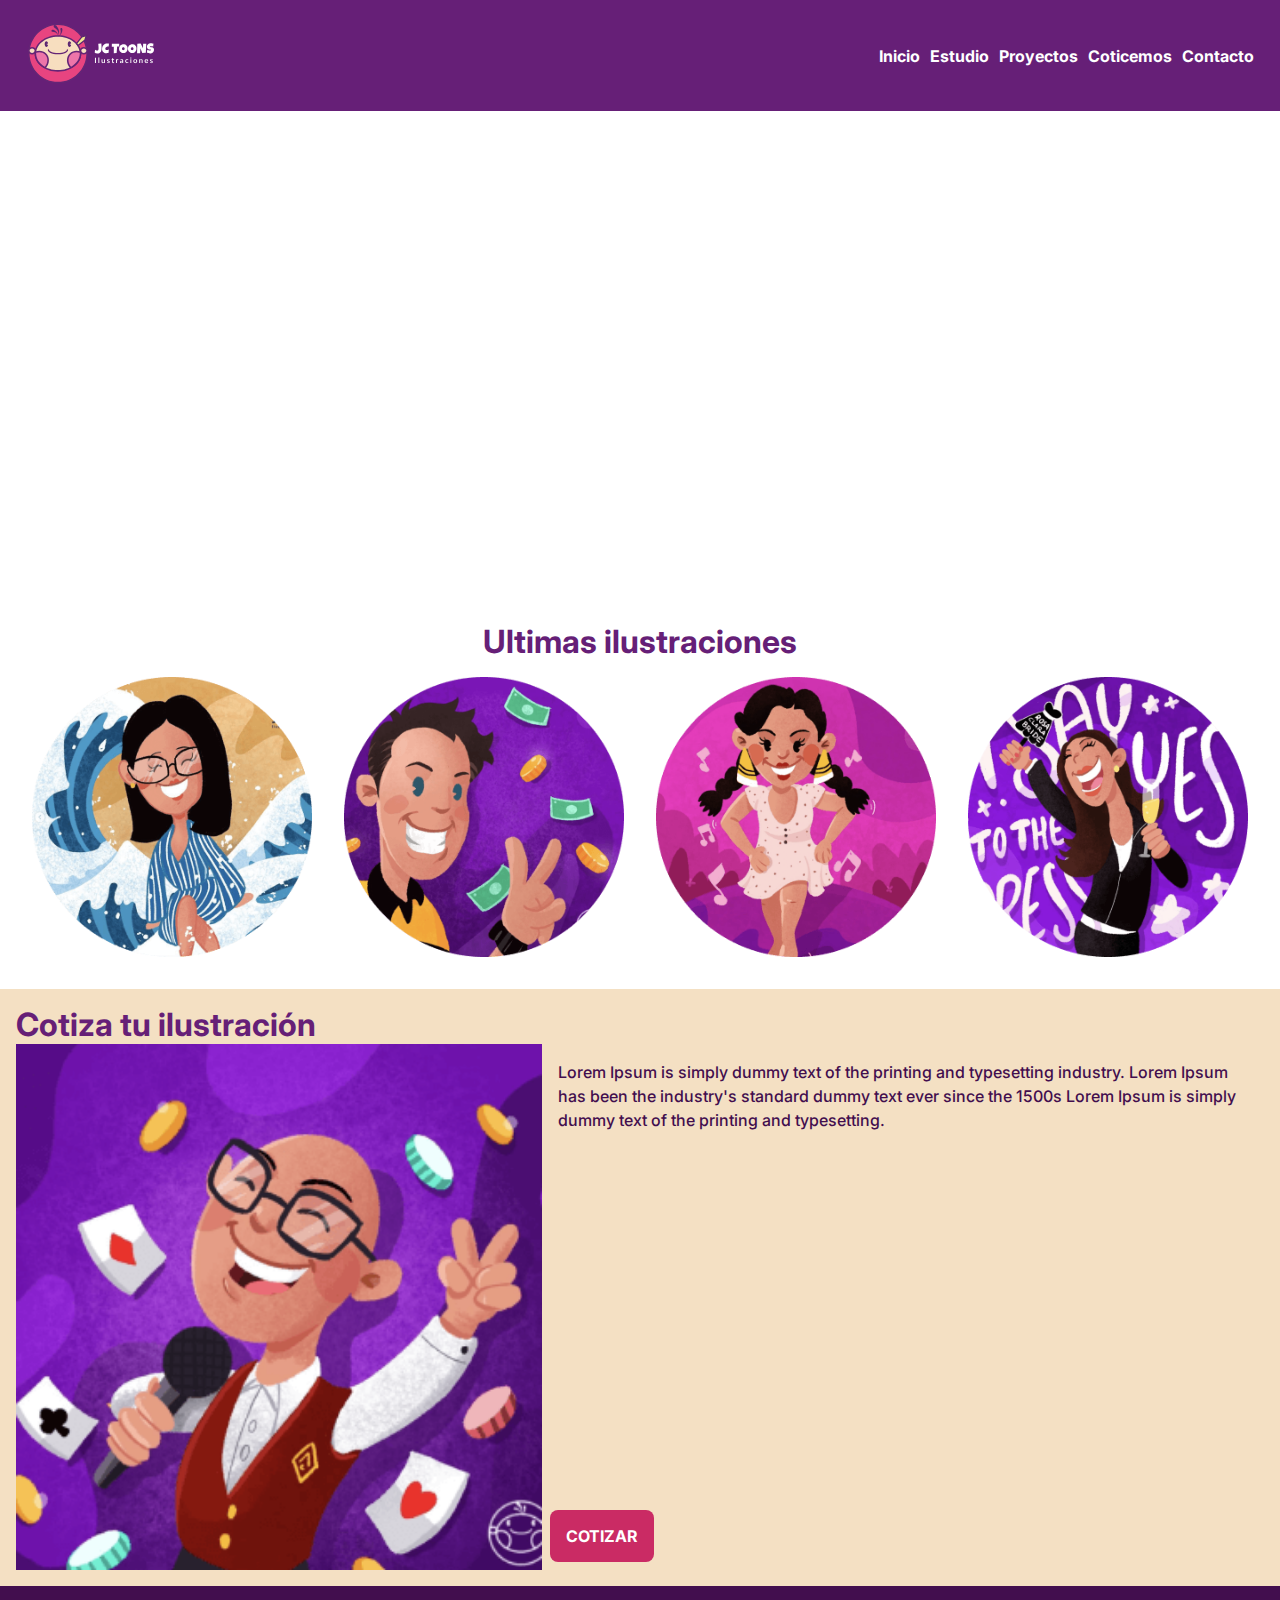
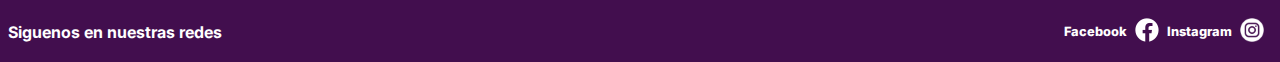
<file: index.html>
<!DOCTYPE html>
<html lang="en">
<head>
	<meta charset="UTF-8">
	<meta name="viewport" content="width=device-width, initial-scale=1.0">
	<title>JC Toons</title>
	<link rel="stylesheet" href="css/style.css">
	<!-- wow js -->
	<link rel="stylesheet" href="css/animate.css">
	<script src="js/wow.min.js"></script>
    <script>
        new WOW().init();
    </script>

</head>
<body>
		<nav class="botonera" id="mainnav">
		<a href="" class="image7"><img src="assets/img/logo_color.svg" alt=""></a>
		<ol>
			<li><a href="">Inicio</a></li>
			<li><a href="pages/estudio.html">Estudio</a></li>
			<li><a href="pages/proyectos.html">Proyectos</a></li>
			<li><a href="pages/cotizacion.html">Coticemos</a></li>
			<li><a href="pages/contacto.html">Contacto</a></li>
		</ol>
		</nav>
	<main id="main">
		<header class="banner">
			<!-- <img src="assets/img/banner_home.png" alt="Collage de ilustraciones a color" class="image1"> -->
		</header>
		<div id="projects1" class="padding2">
			<h1 class="textL textCenter">Ultimas ilustraciones</h1>
			<section>
				<figure id="pictures">
					<img src="assets/img/ultimos_01.png" alt="" class="image1 padding2 scale1 wow bounceIn">
					<img src="assets/img/ultimos_02.png" alt="" class="image1 padding2 scale1 wow bounceIn">
					<img src="assets/img/ultimos_03.png" alt="" class="image1 padding2 scale1 wow bounceIn">
					<img src="assets/img/ultimos_04.png" alt="" class="image1 padding2 scale1 wow bounceIn">
				</figure>
			</section>
		</div>
	</main>

	<aside id="aside2" class="bgLight2" >
		<h1 class="textL">Cotiza tu ilustración</h1>
		<section id="aside1">
			<div class="image1">
				<img src="assets/img/cotiza.png" alt="" >
			</div>
			<div id="aside2">
				<p class="textM padding2">Lorem Ipsum is simply dummy text of the printing and typesetting industry. Lorem Ipsum has been the industry's standard dummy text ever since the 1500s Lorem Ipsum is simply dummy text of the printing and typesetting.</p>
				<div id="botoneraform">
					<button id="button" class="buttonprimary scale1">COTIZAR</button>
				</div>
			</div>
		</section>
	</aside>

	<footer class="bgDark" id="footer1">
		<h3 class="pie1 textM textcolor1" id="footer2">Siguenos en nuestras redes</h3>
		<div id="footer2">
			<a href="" class="textS textcolor1 textlink1">Facebook </a>
			<a href="https://facebook.com" target="_blank">
				<img src="assets/img/icon_facebook.png" alt="Seguinos en facebook" class="image3 margin1">
			</a>
			<a href="" class="textS textcolor1 textlink1">Instagram </a>
			<a href="https://facebook.com" target="_blank">
				<img src="assets/img/icon_instagram.png" alt="Seguinos en facebook" class="image3 margin1">
			</a>
		</div>
	</footer>
</body>
</html>
</file>
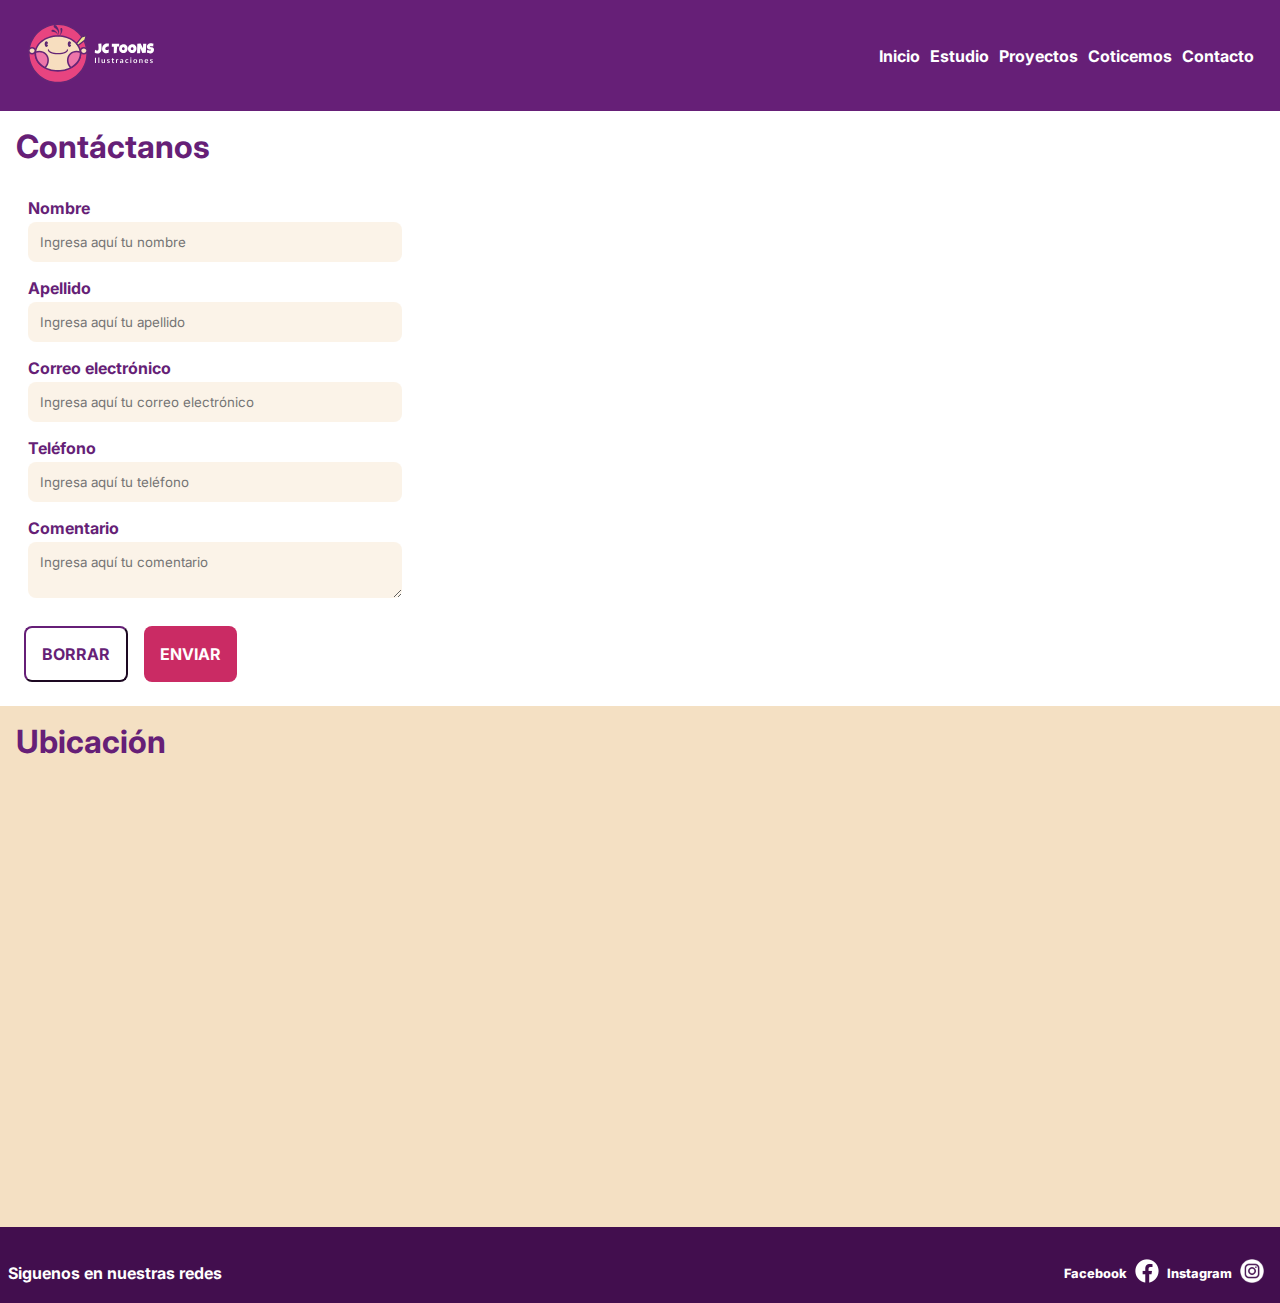
<file: pages/contacto.html>
<!DOCTYPE html>
<html lang="en">
<head>
	<meta charset="UTF-8">
	<meta name="viewport" content="width=device-width, initial-scale=1.0">
	<title>JC Toons</title>
	<link rel="stylesheet" href="../css/style.css">
	<!-- wow js -->
	<link rel="stylesheet" href="../css/animate.css">
	<script src="../js/wow.min.js"></script>
    <script>
        new WOW().init();
    </script>

</head>
<body>
		<nav class="botonera" id="mainnav">
		<a href="../index.html" class="image7"><img src="../assets/img/logo_color.svg" alt=""></a>
		<ol>
		<ol>
			<li><a href="../index.html">Inicio</a></li>
			<li><a href="../pages/estudio.html">Estudio</a></li>
			<li><a href="../pages/proyectos.html">Proyectos</a></li>
			<li><a href="../pages/cotizacion.html">Coticemos</a></li>
			<li><a href="">Contacto</a></li>
		</ol>
		</nav>

		<main>
			<h1 class="textL padding2">Contáctanos</h1>
			<div id="form1" class="padding2">
				<!--Formulario -->
						<form action="#">
							<label for="Nombre">Nombre<br>
							<input type="text" placeholder="Ingresa aquí tu nombre" class="wow fadeInLeftBig"><br>
							</label>
							<label for="Apellido">Apellido<br>
							<input type="text" placeholder="Ingresa aquí tu apellido" class="wow fadeInLeftBig"><br>
							</label>
							<label for="Correo">Correo electrónico<br>
							<input type="email" placeholder="Ingresa aquí tu correo electrónico" class="wow fadeInLeftBig"><br>
							</label>
							<label for="Telefono">Teléfono<br>
							<input type="number" placeholder="Ingresa aquí tu teléfono" class="wow fadeInLeftBig"><br>
							</label>
							</label>
							<label for="Comentario">Comentario<br>
							<textarea placeholder="Ingresa aquí tu comentario" class="wow fadeInLeftBig"></textarea><br>
							</label>
				<!--Botones -->
							<div id="botoneraform">
								<button type="reset" id="button" class="buttonsecondary scale1">BORRAR</button>
								<button type="submit" id="button" class="buttonprimary scale1">ENVIAR</button>
							</div>
			</div>
		</main>
		<!--mapa-->
			<aside id="form2" class="padding2">
					<h1 class="textL">Ubicación</h1>
					<iframe src="https://www.google.com/maps/embed?pb=!1m14!1m12!1m3!1d3900.6134369678084!2d-77.01986604993093!3d-12.138580146877256!2m3!1f0!2f0!3f0!3m2!1i1024!2i768!4f13.1!5e0!3m2!1ses!2spe!4v1644500600440!5m2!1ses!2spe" height="450" style="border:0 " allowfullscreen="" loading="lazy" class="padding2 image1"></iframe>
			</aside>

	<!--footer-->
	<footer class="bgDark" id="footer1">
		<h3 class="pie1 textM textcolor1" id="footer2">Siguenos en nuestras redes</h3>
		<div id="footer2">
			<a href="" class="textS textcolor1 textlink1">Facebook </a>
			<a href="https://facebook.com" target="_blank">
				<img src="../assets/img/icon_facebook.png" alt="Seguinos en facebook" class="image3 margin1">
			</a>
			<a href="" class="textS textcolor1 textlink1">Instagram </a>
			<a href="https://facebook.com" target="_blank">
				<img src="../assets/img/icon_instagram.png" alt="Seguinos en facebook" class="image3 margin1">
			</a>
		</div>
	</footer>
</body>
</html>
</file>
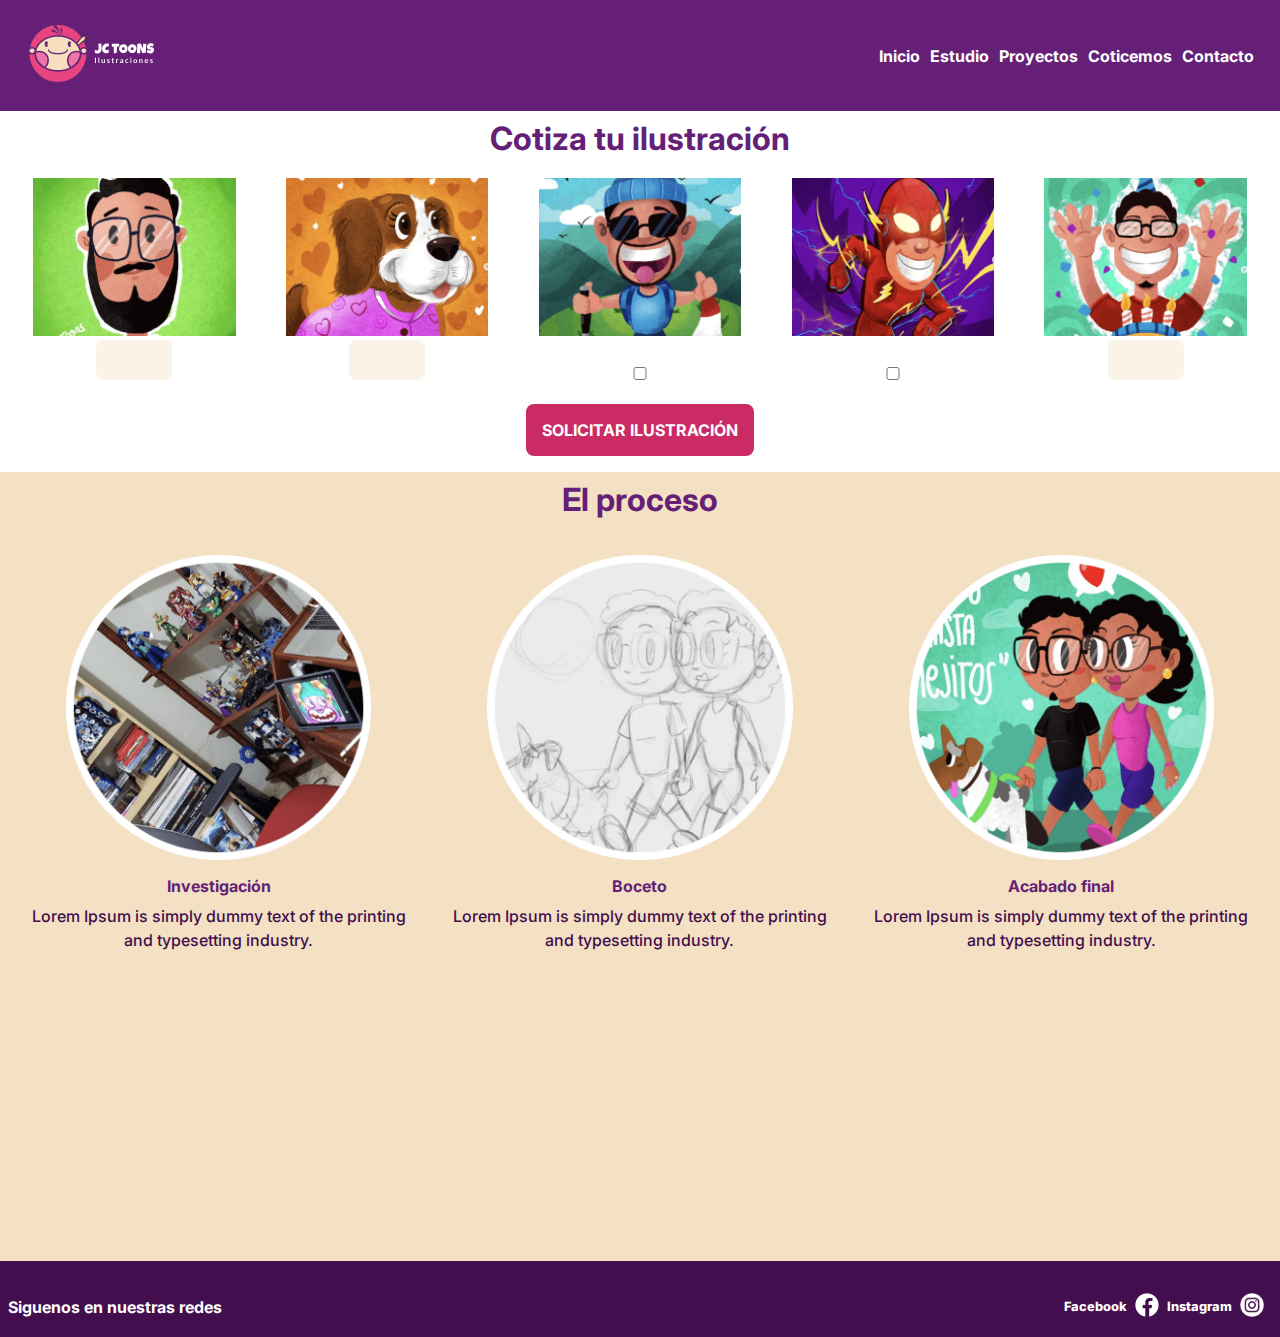
<file: pages/cotizacion.html>
<!DOCTYPE html>
<html lang="en">
<head>
	<meta charset="UTF-8">
	<meta name="viewport" content="width=device-width, initial-scale=1.0">
	<title>JC Toons</title>
	<link rel="stylesheet" href="../css/style.css">
	<!-- wow js -->
	<link rel="stylesheet" href="../css/animate.css">
	<script src="../js/wow.min.js"></script>
    <script>
        new WOW().init();
    </script>

</head>
<body>
		<nav class="botonera" id="mainnav">
		<a href="../index.html" class="image7"><img src="../assets/img/logo_color.svg" alt=""></a>
		<ol>
		<ol>
			<li><a href="../index.html">Inicio</a></li>
			<li><a href="../pages/estudio.html">Estudio</a></li>
			<li><a href="../pages/proyectos.html">Proyectos</a></li>
			<li><a href="">Coticemos</a></li>
			<li><a href="../pages/contacto.html">Contacto</a></li>
		</ol>
		</nav>
	<main id="main" class="padding1 bgLight1">
		<h1 class="textL textCenter">Cotiza tu ilustración</h1>
		<br>
		<section id="cotizacion" class="wow bounceInRight">
		<div id="coti1">
			<img src="../assets/img/coti_01.png" alt="" class="image8">
			<input type="number" placeholder="">
		</div>
		<div id="coti1">
			<img src="../assets/img/coti_02.png" alt="" class="image8">
			<input type="number" placeholder="">
		</div>
		<div id="coti2">
			<img src="../assets/img/coti_03.png" alt="" class="image8">
			<input type="checkbox" name="fondo" value="1">
		</div>
		<div id="coti2">
			<img src="../assets/img/coti_04.png" alt="" class="image8">
			<input type="checkbox" name="action" value="1">
		</div>
		<div id="coti1">
			<img src="../assets/img/coti_05.png" alt="" class="image8">
			<input type="number" placeholder="">
		</div>
		</section>
		<div id="botoneraform2" class="textCenter">
					<button id="button" class="buttonprimary scale1">SOLICITAR ILUSTRACIÓN</button>
				</div>
	</main>

	<aside id="aside" class="padding1 bgLight2 textCenter">
		<h1 class="textL textCenter">El proceso</h1>
		<br>
		<section id="cotizacion" class="wow bounceInLeft">
		<div id="coti1">
			<img src="../assets/img/proceso01.png" alt="" class="image8 padding2">
			<h2 class="textM textCenter">Investigación</h2>
			<p class="textM textCenter padding1">Lorem Ipsum is simply dummy text of the printing and typesetting industry.</p>
		</div>
		<div id="coti1">
			<img src="../assets/img/proceso02.png" alt="" class="image8 padding2">
			<h2 class="textM textCenter">Boceto</h2>
			<p class="textM textCenter padding1">Lorem Ipsum is simply dummy text of the printing and typesetting industry.</p>
		</div>
		<div id="coti2">
			<img src="../assets/img/proceso03.png" alt="" class="image8 padding2">
			<h2 class="textM textCenter">Acabado final</h2>
			<p class="textM textCenter padding1">Lorem Ipsum is simply dummy text of the printing and typesetting industry.</p>
		</div>
		</section>
		<br>
		<br>
		<section id="cotizacion2">
		<div id="coti3">
			<img src="../assets/img/proyecto01.png" alt="" class="image8 padding2 scale1 wow bounceIn">
		</div>
		<div id="coti3">
			<img src="../assets/img/proyecto02.png" alt="" class="image8 padding2 scale1 wow bounceIn">
		</div>
		<div id="coti3">
			<img src="../assets/img/proyecto03.png" alt="" class="image8 padding2 scale1 wow bounceIn">
		</div>
		<div id="coti3">
			<img src="../assets/img/proyecto04.png" alt="" class="image8 padding2 scale1 wow bounceIn">
		</div>
		</section>

	</aside>

	<footer class="bgDark" id="footer1">
		<h3 class="pie1 textM textcolor1" id="footer2">Siguenos en nuestras redes</h3>
		<div id="footer2">
			<a href="" class="textS textcolor1 textlink1">Facebook </a>
			<a href="https://facebook.com" target="_blank">
				<img src="../assets/img/icon_facebook.png" alt="Seguinos en facebook" class="image3 margin1">
			</a>
			<a href="" class="textS textcolor1 textlink1">Instagram </a>
			<a href="https://facebook.com" target="_blank">
				<img src="../assets/img/icon_instagram.png" alt="Seguinos en facebook" class="image3 margin1">
			</a>
		</div>
	</footer>
</body>
</html>
</file>
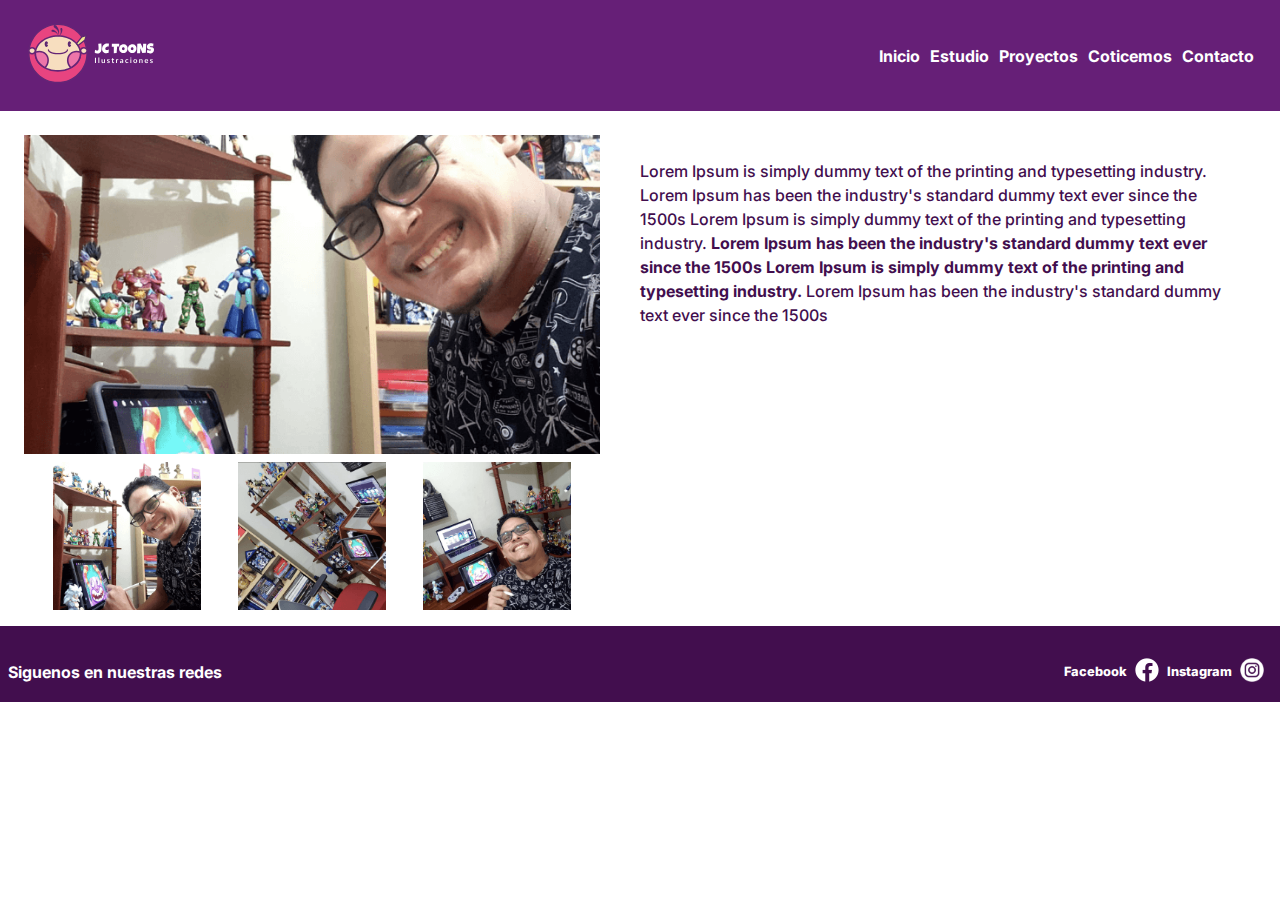
<file: pages/estudio.html>
<!DOCTYPE html>
<html lang="en">
<head>
	<meta charset="UTF-8">
	<meta name="viewport" content="width=device-width, initial-scale=1.0">
	<title>JC Toons</title>
	<link rel="stylesheet" href="../css/style.css">
</head>
<body>
		<nav class="botonera" id="mainnav">
		<a href="../index.html" class="image7"><img src="../assets/img/logo_color.svg" alt=""></a>
		<ol>
		<ol>
			<li><a href="../index.html">Inicio</a></li>
			<li><a href="">Estudio</a></li>
			<li><a href="../pages/proyectos.html">Proyectos</a></li>
			<li><a href="../pages/cotizacion.html">Coticemos</a></li>
			<li><a href="../pages/contacto.html">Contacto</a></li>
		</ol>
		</nav>
	<main id="main">
		<div id="contenidoestudio" class="padding2">
		<section id="fotoestudio">
			<div id="fotoestudio1">
				<img src="../assets/img/estudio01_zoom.png" alt="acercamiento persona1 dibujando">
			</div>
			<div id="fotoestudio2">
				<img src="../assets/img/estudio01.png" alt="miniatura persona1 dibujando" class="image9 scale2">
				<img src="../assets/img/estudio02.png" alt="miniatura persona2 dibujando" class=" image9 scale2">
				<img src="../assets/img/estudio03.png" alt="miniatura persona3 dibujando" class=" image9 scale2">
			</div>
		</section>
		<p id="text">Lorem Ipsum is simply dummy text of the printing and typesetting industry. Lorem Ipsum has been the industry's standard dummy text ever since the 1500s Lorem Ipsum is simply dummy text of the printing and typesetting industry. <b>Lorem Ipsum has been the industry's standard dummy text ever since the 1500s Lorem Ipsum is simply dummy text of the printing and typesetting industry.</b> Lorem Ipsum has been the industry's standard dummy text ever since the 1500s</p>
		</div>
	</main>

	<footer class="bgDark" id="footer1">
		<h3 class="pie1 textM textcolor1" id="footer2">Siguenos en nuestras redes</h3>
		<div id="footer2">
			<a href="" class="textS textcolor1 textlink1">Facebook </a>
			<a href="https://facebook.com" target="_blank">
				<img src="../assets/img/icon_facebook.png" alt="Seguinos en facebook" class="image3 margin1">
			</a>
			<a href="" class="textS textcolor1 textlink1">Instagram </a>
			<a href="https://facebook.com" target="_blank">
				<img src="../assets/img/icon_instagram.png" alt="Seguinos en facebook" class="image3 margin1">
			</a>
		</div>
	</footer>
</body>
</html>
</file>
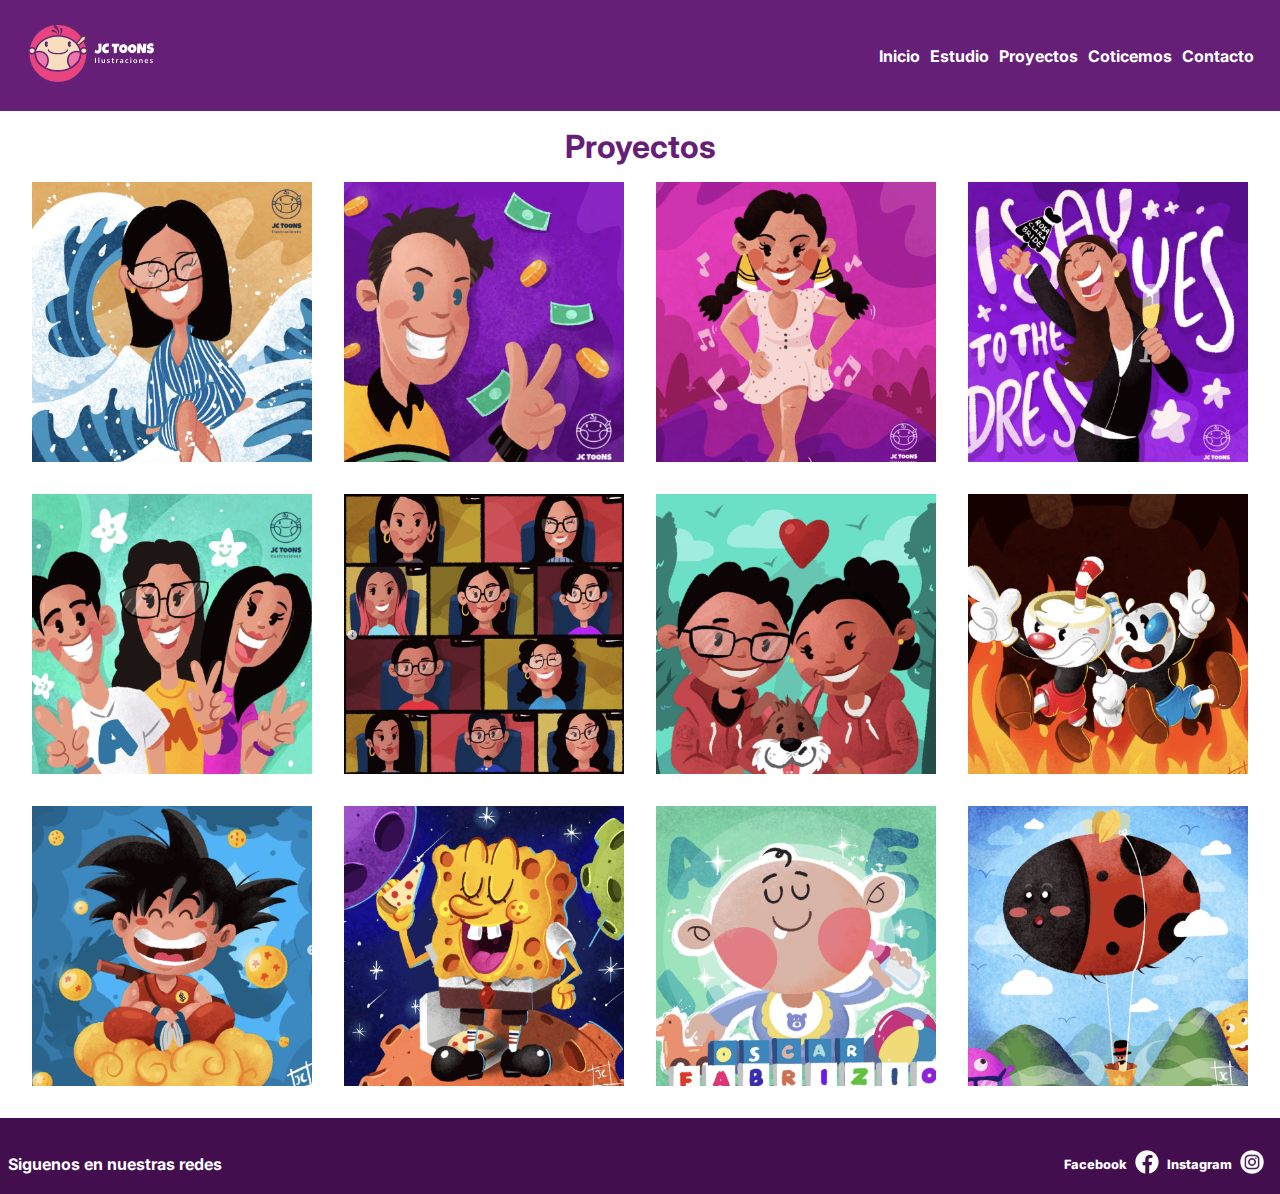
<file: pages/proyectos.html>
<!DOCTYPE html>
<html lang="en">
<head>
	<meta charset="UTF-8">
	<meta name="viewport" content="width=device-width, initial-scale=1.0">
	<title>JC Toons</title>
	<link rel="stylesheet" href="../css/style.css">
	<!-- wow js -->
	<link rel="stylesheet" href="../css/animate.css">
	<script src="../js/wow.min.js"></script>
    <script>
        new WOW().init();
    </script>

</head>
<body>
		<nav class="botonera" id="mainnav">
		<a href="../index.html" class="image7"><img src="../assets/img/logo_color.svg" alt=""></a>
		<ol>
		<ol>
			<li><a href="../index.html">Inicio</a></li>
			<li><a href="../pages/estudio.html">Estudio</a></li>
			<li><a href="">Proyectos</a></li>
			<li><a href="../pages/cotizacion.html">Coticemos</a></li>
			<li><a href="../pages/contacto.html">Contacto</a></li>
		</ol>
		</nav>
	<main id="main">
		<div id="projects1" class="padding2">
			<h1 class="textL textCenter">Proyectos</h1>
			<section>
				<figure id="pictures">
					<img src="../assets/img/proyecto01.png" alt="" class="image1 padding2 scale1 wow bounceIn">
					<img src="../assets/img/proyecto02.png" alt="" class="image1 padding2 scale1 wow bounceIn">
					<img src="../assets/img/proyecto03.png" alt="" class="image1 padding2 scale1 wow bounceIn">
					<img src="../assets/img/proyecto04.png" alt="" class="image1 padding2 scale1 wow bounceIn">
					<img src="../assets/img/proyecto05.png" alt="" class="image1 padding2 scale1 wow bounceIn">
					<img src="../assets/img/proyecto06.png" alt="" class="image1 padding2 scale1 wow bounceIn">
					<img src="../assets/img/proyecto07.png" alt="" class="image1 padding2 scale1 wow bounceIn">
					<img src="../assets/img/proyecto08.png" alt="" class="image1 padding2 scale1 wow bounceIn">
					<img src="../assets/img/proyecto09.png" alt="" class="image1 padding2 scale1 wow bounceIn">
					<img src="../assets/img/proyecto10.png" alt="" class="image1 padding2 scale1 wow bounceIn">
					<img src="../assets/img/proyecto11.png" alt="" class="image1 padding2 scale1 wow bounceIn">
					<img src="../assets/img/proyecto12.png" alt="" class="image1 padding2 scale1 wow bounceIn">
				</figure>
			</section>
		</div>
	</main>

	<footer class="bgDark" id="footer1">
		<h3 class="pie1 textM textcolor1" id="footer2">Siguenos en nuestras redes</h3>
		<div id="footer2">
			<a href="" class="textS textcolor1 textlink1">Facebook </a>
			<a href="https://facebook.com" target="_blank">
				<img src="../assets/img/icon_facebook.png" alt="Seguinos en facebook" class="image3 margin1">
			</a>
			<a href="" class="textS textcolor1 textlink1">Instagram </a>
			<a href="https://facebook.com" target="_blank">
				<img src="../assets/img/icon_instagram.png" alt="Seguinos en facebook" class="image3 margin1">
			</a>
		</div>
	</footer>
</body>
</html>
</file>
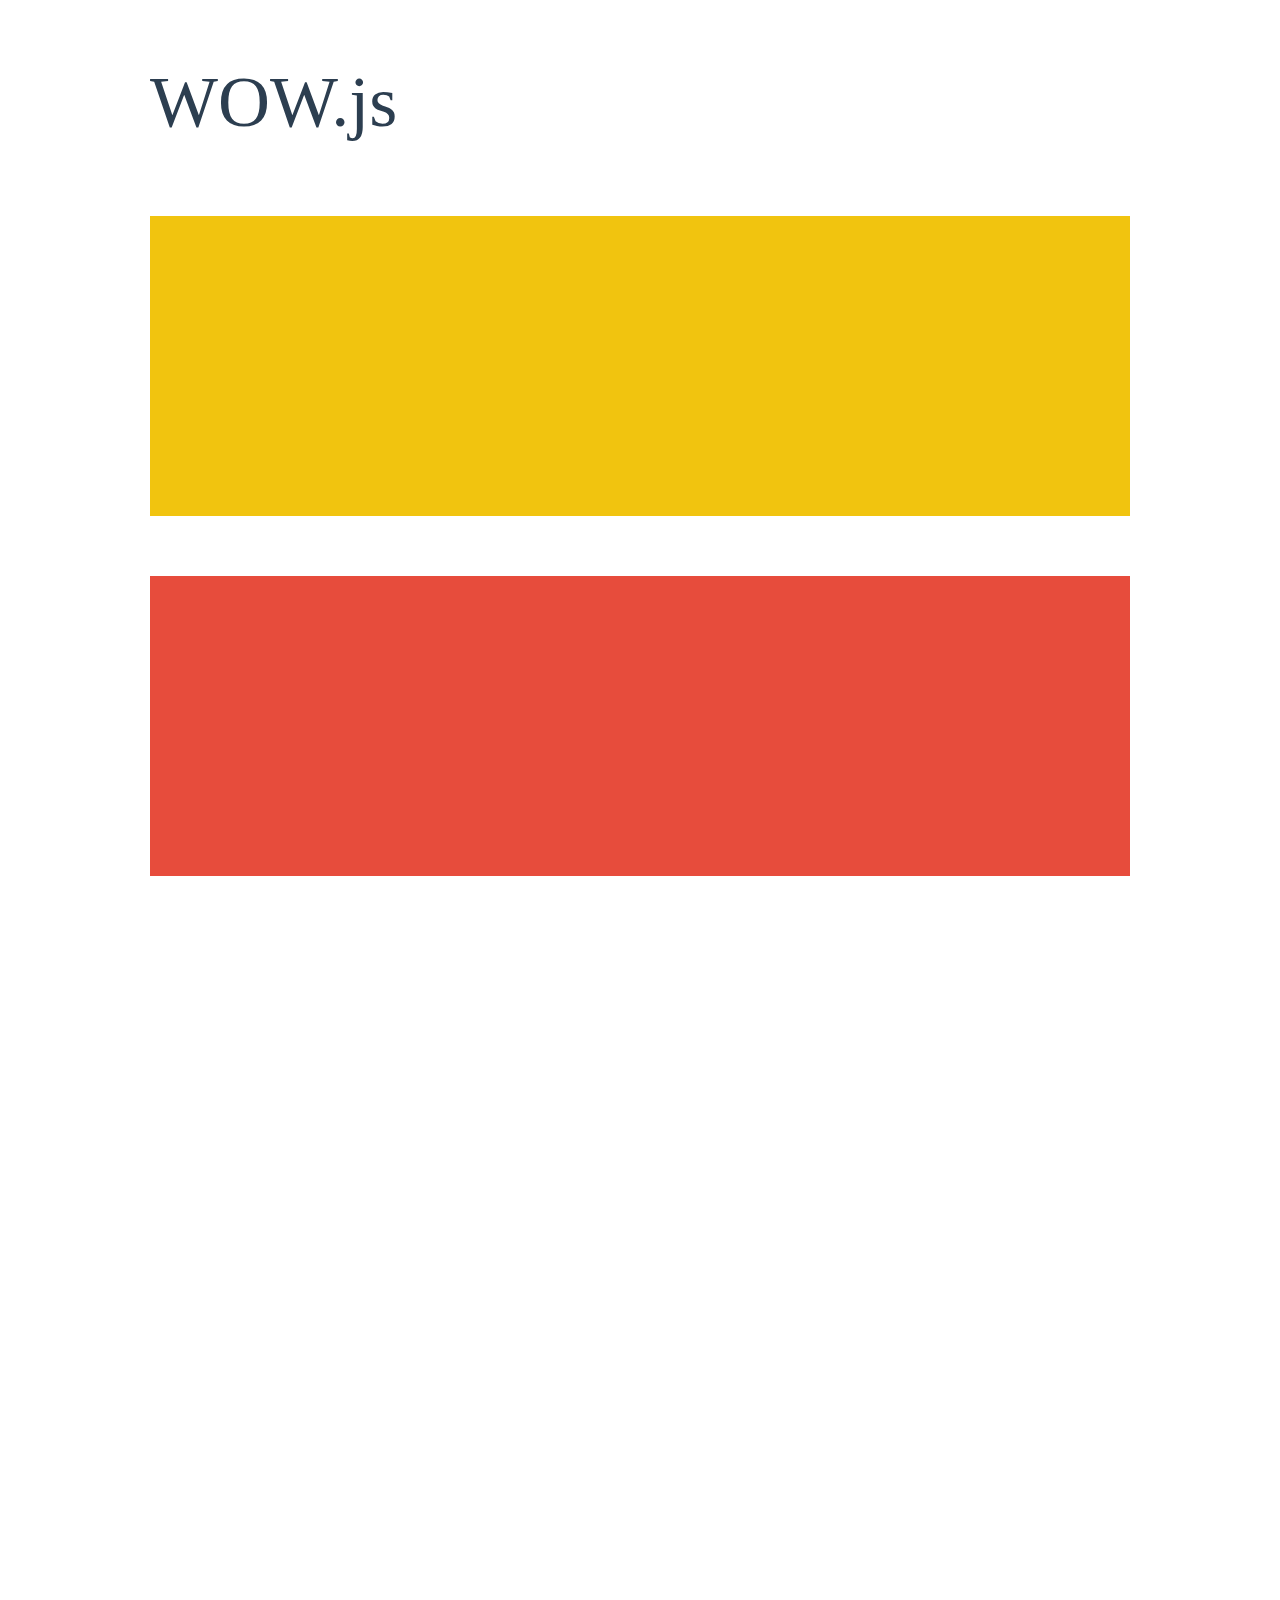
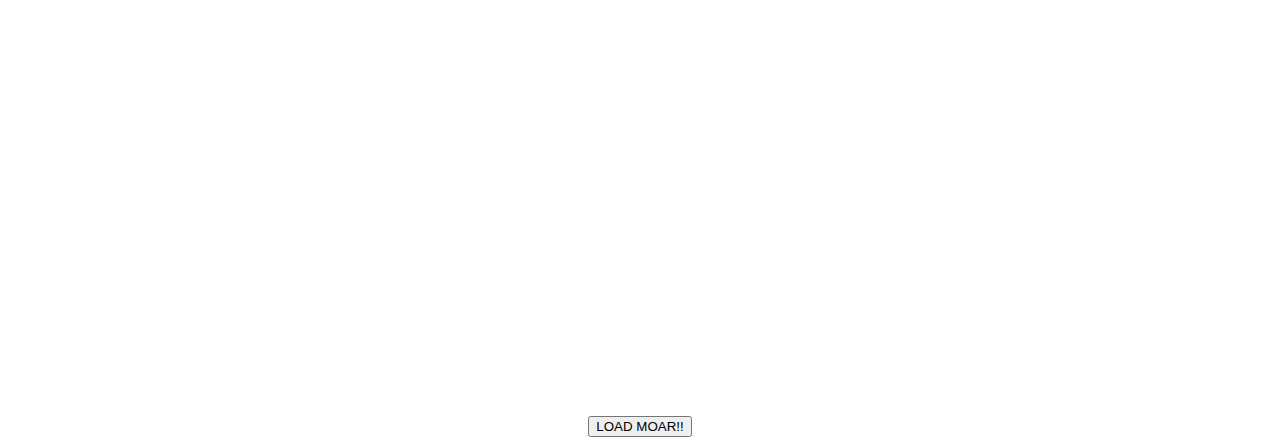
<file: WOW-master/WOW-master/demo.html>
<!doctype html>

<html lang="en">
<head>
  <meta charset="utf-8">
  <title>WOW</title>
  <link rel="stylesheet" href="css/libs/animate.css">
  <link rel="stylesheet" href="css/site.css">
  <style>
    .wow:first-child {
      visibility: hidden;
    }
  </style>
  <!--[if IE]>
    <script src="http://html5shiv.googlecode.com/svn/trunk/html5.js"></script>
  <![endif]-->
</head>

<body>
  <div id="container">
    <header>
      <h1>WOW.js</h1>
    </header>
    <div id="main">
      <section class="wow fadeInDown" style="background-color: #f1c40f;"></section>
      <section class="wow pulse" style="background-color: #e74c3c;" data-wow-iteration="infinite" data-wow-duration="1500ms"></section>
      <section class="section--purple wow slideInRight" data-wow-delay="2s"></section>
      <section class="section--blue wow bounceInLeft" data-wow-offset="300"></section>
      <section class="section--green wow slideInLeft" data-wow-duration="4s"></section>
      <button id="moar">LOAD MOAR!!</button>
    </div>
  </div>
  <script src="dist/wow.js"></script>
  <script>
    wow = new WOW(
      {
        animateClass: 'animated',
        offset:       100,
        callback:     function(box) {
          console.log("WOW: animating <" + box.tagName.toLowerCase() + ">")
        }
      }
    );
    wow.init();
    document.getElementById('moar').onclick = function() {
      var section = document.createElement('section');
      section.className = 'section--purple wow fadeInDown';
      this.parentNode.insertBefore(section, this);
    };
  </script>
</body>
</html>
</file>
<file: css/style.css>
@import url('https://fonts.googleapis.com/css2?family=Inter:wght@400;700&display=swap');

*{
	padding: 0;
	margin: 0;
	font-family: 'Inter', sans-serif;
	box-sizing: border-box;
	overflow-x: hidden;
}

h1,h2,h3{
	color: #661F77;
	font-family: 'Inter';
}

p{
	color:#420E4E;
	font-family: 'Inter';
	line-height: 1.5rem;
	font-size: 1rem;
	font-weight: 500;
}

nav, main, aside, footer{
	padding: 0px;
	color: white;
	font-weight: 800;
}

nav{
	padding: 8px;
	grid-area: nav;
	width: 100%;
	height: auto;
}

main{
	grid-area: main;
}

aside{
	grid-area: aside;
	padding: 16px;
}

footer{
	grid-area: footer;
	padding: 16px;
}

body{
	display: grid;
	grid-template-columns: 1fr;
	grid-template-rows: auto;
	grid-template-areas:"nav" "main" "aside" "footer";
}

div{
	display: flex;
	justify-content: space-between;
	flex-direction: column;
}

/* input */
input{
	background-color: #F4E0C360;
	padding: 12px;
	border: 2px;
	border-color: #661F77;
	border-radius: 8px;
	color: black;
	margin-top: 4px;
	margin-bottom: 16px;
	margin-left: 12px;
	margin-right: 12px;
	font-family: Inter;
	font-weight: 400;
	width: 80%;
}

textarea{
	background-color: #F4E0C360;
	padding: 12px;
	border: none;
	border-radius: 8px;
	color: #661F77;
	margin-top: 4px;
	margin-bottom: 16px;
	margin-left: 12px;
	margin-right: 12px;
	font-family: Inter;
	font-weight: 400;
	width: 80%;
}

label{
	color: #661F77;
	font-family: Inter;
	font-weight: 700;
	padding-top: 8px;
	padding-bottom: 0px;
	padding-left: 12px;
	padding-right: 12px;
	width: 80%;
}

/*BOTONERA*/
.botonera{
	background-color: #661F77;
	padding: 24px;
	display: flex;
	flex-direction: column;
	justify-content: space-around;
	align-items: center;
}
.botonera img{
	width: 100%;
}
.botonera ol{
	display: flex;
}
.botonera ol li{
	list-style: none;
	margin-right: 10px;
	font-weight: 700;
}
.botonera ol li a{
	font-size: 1rem;
	text-decoration: none;
	color: white;
	background-image: linear-gradient(currentColor, currentColor);
   				background-position: 50% 105%;
    			background-repeat: no-repeat;
    			background-size: 0% 2px;
    			transition: background-size .2s;
}
.botonera ol li a:hover{
	color: #F4E0C3;
	font-weight: 600;
	background-size: 100% 2px;
	cursor: pointer;
}
.botonera-off{
	color: transparent;
}

/* TEXT */
.textBold{
	font-weight: 600;
}
.textXL{
	font-size: 4rem;
}
.textL{
	font-size: 2rem;
}
.textM{
	font-size: 1rem;
}
.textS{
	font-size: 0.8rem;
}
.textCenter{
	text-align: center;
}
.textRight{
	text-align: right;
}
.textLeft{
	text-align: left;
}
.textcolor1{
	color: white;
}
.textcolor2{
	color: #661F77;
}
.textcolor3{
	color: #420E4E;
}
.textlink1{
	text-decoration: none;
}

/* BACKGROUND */
.bgLight1{
	background-color: white;
}
.bgLight2{
	background-color: #F4E0C3;
}
.bgMedium{
	background-color: #661F77;
}
.bgDark{
	background-color: #420E4E;
}

/*BUTTONS*/
#button{
	padding: 16px;
	border-radius: 8px;
	margin: 8px;
	font-size: 1rem;
	font-weight: 700;
	font-family: Inter;
}
.buttonprimary{
	color: white;
	background-color: #CA2B64;
	border: none;
}
.buttonprimary:hover{
	color: #F4E0C3;
	background-color: #420E4E;
}
.buttonsecondary{
	color: #661F77;
	background-color: transparent;
	border: 2;
	border-color: #661F77;
}
.buttonsecondary:hover{
	color: #420E4E;
	background-color: rgba(255, 255, 255, 0.3);
	border-color: #420E4E;
}

/*PADDING*/
.padding1{
	padding: 8px;
}
.padding2{
	padding: 16px;
}

/*IMAGE*/
.image1{
	width: 100%;
}
.image2{
	width: 15%;
}
.image3{
	width: 24px;
}
.image4{
	width: 32px;
}
.image5{
	width: 13%;
}
.image6{
	width: auto;
}
.image7{
	width: 150px;
}
.image8{
	width: 80%;
}
.image9{
	width: 25%;
}

/*MARGIN*/
.margin1{
	margin: 8px;
}

/*NAV*/
#mainnav{
	padding-top: 16px;
	padding-bottom: 16px;
	padding-right: 16px;
	padding-left: 16px;
}

/*FOOTER*/
#footer1{
	padding: 8px;
	display: flex;
	flex-direction: column;
}
#footer2{
	display: flex;
	flex-direction: row;
	justify-content: center;
	margin-top: 16px;
	align-items: center;
}
 /*ESTUDIO*/
#fotoestudio{
	display: flex;
	flex-direction: column;
}
#fotoestudio1{
	display: flex;
	flex-direction: column;
	padding: 16px;
}
#fotoestudio2{
		display: flex;
		flex-direction: row;
		justify-content: space-evenly;
		width: 100%;
}
#contenidoestudio{
	display: flex;
	flex-direction: column;
}

/*ASIDE*/
#aside1{
	display: flex;
	flex-direction: column;
}
#aside2{
	display: flex;
	flex-direction: column;
}

/*GALERIA*/
#projects1{
	display: flex;
	flex-direction: column;
	padding: 8px;
}
#pictures{
		display: grid;
		grid-template-columns: auto;
		grid-template-rows: auto;
		grid-template-areas: "img";
	}

#form0{
	display: grid;
	grid-template-columns: 1fr;
	grid-template-rows: auto;
}

#form1{
	display: flex;
	flex-direction: column;
	background-color: white;
}
#form2{
	display: flex;
	flex-direction: column;
	background-color: #F4E0C3;
	width: 100%;
}
#botoneraform{
		display: flex;
		flex-direction: column;
	}
#botoneraform2{
		display: flex;
		flex-direction: column;
		align-items: center;
	}

/*COTIZACION*/
#cotizacion{
	display: flex;
	flex-direction: column;
}
#cotizacion2{
	display: flex;
	flex-direction: column;
	text-align: center;
}
#coti1{
	display: flex;
	flex-direction: column;
	align-items: center;
}
#coti2{
	display: flex;
	flex-direction: column;
	align-items: center;
}
#coti3{
	width: auto;
	display: flex;
	justify-content: center;
	align-items: center;
	margin: 0px;
}

/*animaciones*/
.scale1{
	transform: scale(1);
	cursor: pointer;
	transition: transform 0.3s;
}
.scale1:hover{
	transform: scale(1.08);
	cursor: pointer;
	transition: transform 0.3s;
}
.scale2{
	transform: scale(1);
	cursor: pointer;
	transition: transform 0.8s;
}
.scale2:hover{
	transform: scale(0.8);
	cursor: pointer;
	transition: transform 0.8s;
}
@keyframes headerAnimation{
	0%{background-image: url(../assets/img/banner_home.png);}
	25%{background-image: url(../assets/img/banner_home2.png);}
	50%{background-image: url(../assets/img/banner_home3.png);}
	75%{background-image: url(../assets/img/banner_home4.png);}
	100%{background-image: url(../assets/img/banner_home.png);}
}
header{
	height: 60vh;
	animation-name:headerAnimation ;
	animation-iteration-count:infinite;
	animation-timing-function: ease;
	animation-duration: 10s;
	animation-delay: 0s;
	background-size: cover;
}

.banner{
	background-position: center;
	background-size: 100%;
	height: 16vh;
}

@media only screen and (min-width: 768px){
	body{
		grid-template-columns: auto;
		grid-template-rows: auto;
		grid-template-areas: "nav" "main" "aside" "footer";
	}
	input{
		width: 50%;
	}
	textarea{
		width: 50%;
	}

	#footer1{
		padding: 8px;
		display: flex;
		flex-direction: row;
		justify-content: space-between;
	}
	#footer2{
		display: flex;
		flex-direction: row;
		justify-content: center;
		margin-top: 16px;
		align-items: center;
	}

	#button{
		padding: 16px;
		border-radius: 8px;
		margin: 8px;
		font-size: 1rem;
		font-weight: 700;
		font-family: Inter;
	}

	#aside1{
	display: flex;
	flex-direction: row;
	}

	#aside2{
		display: flex;
		flex-direction: column;
	}

	#projects1{
		display: flex;
		flex-direction: column;
		padding: 16px;
	}
	#pictures{
		display: grid;
		grid-template-columns: auto;
		grid-template-rows: auto;
		grid-template-areas: "img img";
	}

	#botoneraform{
		display: flex;
		flex-direction: row;
		justify-content: flex-start;
	}
	 /*ESTUDIO*/
	#fotoestudio{
		display: flex;
		flex-direction: column;
	}
	#fotoestudio1{
		display: flex;
		flex-direction: row;
		width: 100%;
		padding: 16px;
	}
	#fotoestudio2{
		display: flex;
		flex-direction: row;
		justify-content: space-evenly;
		width: 100%;
	}
	#contenidoestudio{
		flex-direction: column;
	}
	#cotizacion{
		display: flex;
		flex-direction: row;

	}
	#coti1{
		display: flex;
		flex-direction: column;
		align-items: center;
		width: 80%;
	}
	#coti2{
		display: flex;
		flex-direction: column;
		align-items: center;
		width: 80%;
	}
	#cotizacion2{
		display: flex;
		flex-direction: row;
		justify-content: space-between;

	}
	#coti3{
		width: 70%;
		align-items: center;
		margin: 0px;
	}
	.banner{
	background-position: center;
	background-size: 100%;
	height: 40vh;
}


@media only screen and (min-width: 1024px){
	body{
		display: grid;
		grid-template-columns: auto;
		grid-template-rows: auto;
		grid-template-areas:"nav" "main" "aside" "footer";
	}
	input{
		width: 30%;
	}
	textarea{
		width: 30%;
	}

	.botonera{
		display: flex;
		flex-direction: row;
		justify-content: space-between;
		align-items: center;
		padding: 0;
	}


	#button{
		padding: 16px;
		border-radius: 8px;
		margin: 8px;
		font-size: 1rem;
		font-weight: 700;
		font-family: Inter;
	}

	#aside1{
		display: flex;
		flex-direction: row;
	}

	#aside2{
		display: flex;
		flex-direction: column;
	}

	#projects1{
		display: flex;
		flex-direction: column;
		padding: 16px;
	}
	#pictures{
		display: grid;
		grid-template-columns: auto;
		grid-template-rows: auto;
		grid-template-areas: "img img img img";
	}


	#form0{
		display: flex;
		justify-content: space-between;
	}

	#form1{
		display: flex;
		flex-direction: column;
		background-color: white;
	}
	#form2{
		display: flex;
		flex-direction: column;
		background-color: #F4E0C3;
	}
	#botoneraform{
		display: flex;
		flex-direction: row;
		justify-content: flex-start;
	}

	 /*ESTUDIO*/
	#fotoestudio{
		display: flex;
		flex-direction: column;
	}
	#fotoestudio1{
		display: flex;
		flex-direction: row;
		width: auto;
		padding: 8px;
	}
	#fotoestudio2{
		display: flex;
		flex-direction: row;
		justify-content: space-evenly;
		width: 100%;
	}
	#contenidoestudio{
		display: grid;
		grid-template-columns: auto;
		grid-template-rows: auto;
		grid-template-areas: "fotoestudio1 fotoestudio1" "fotoestudio2 fotoestudio2";
	}
	#text{
		padding: 16px;
		margin: 16px;
		text-align: left;
		font-size: 1rem;
	}

	#cotizacion{
		display: flex;
		flex-direction: row;

	}
	#coti1{
		display: flex;
		flex-direction: column;
		align-items: center;
		width: 80%;
	}
	#coti2{
		display: flex;
		flex-direction: column;
		align-items: center;
		width: 80%;
	}
	#cotizacion2{
		display: flex;
		flex-direction: row;
		justify-content: space-between;

	}
	#coti3{
		width: 70%;
		align-items: center;
		margin: 0px;
	}

	.banner{
	background-position: center;
	background-size: 100%;
	height: 55vh;
}


	#footer1{
		padding: 8px;
		display: flex;
		flex-direction: row;
		justify-content: space-between;
	}
	#footer2{
		display: flex;
		flex-direction: row;
		justify-content: center;
		margin-top: 16px;
		align-items: center;
	}

}
</file>
<file: WOW-master/WOW-master/css/site.css>
h1 {
  font-size:     72px;
  line-height:   1.5;
  color: #2c3e50;
  font-weight:   100;
}

#container {
  width:  980px;
  margin: 0 auto;
}

section {
  height: 300px;
  margin: 60px 0;
}

.section--purple {
  background-color: #9b59b6;
}

.section--blue {
  background-color: #3498db;
}

.section--green {
  background-color: #2ecc71;
}

#main {
  text-align: center;
}

#more {
  margin: 20px auto 48px;
}
</file>
